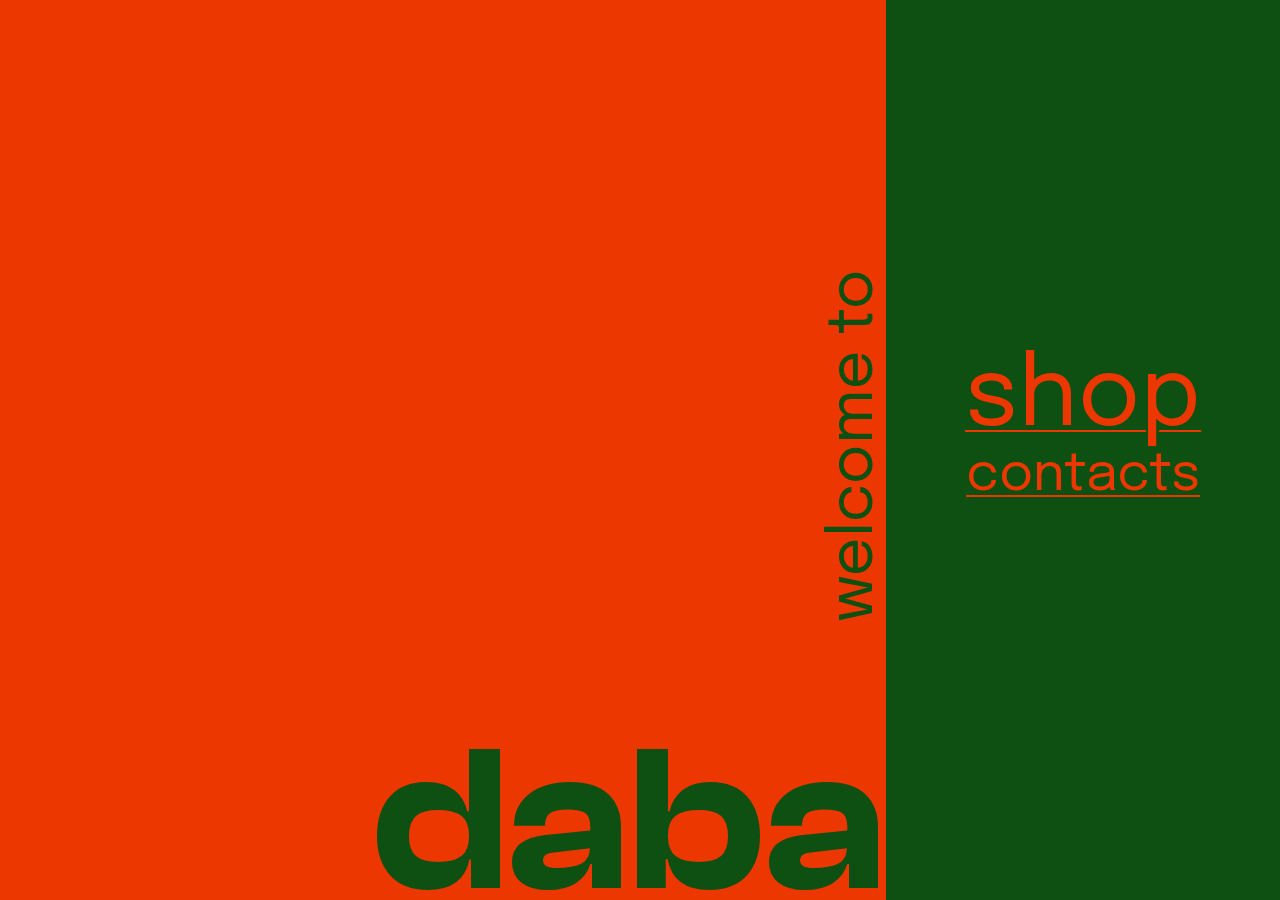
<file: index.html>
<!DOCTYPE html>
<html lang="en">
<head>
    <!-- Google tag (gtag.js) -->
    <script async src="https://www.googletagmanager.com/gtag/js?id=G-HZJKGJVN21"></script>
    <script>
        window.dataLayer = window.dataLayer || [];
        function gtag(){dataLayer.push(arguments);}
        gtag('js', new Date());

        gtag('config', 'G-HZJKGJVN21');
    </script>
    <meta charset="UTF-8">
    <meta name="viewport" content="width=device-width, initial-scale=1.0">
    <title>dabajeans - Homepage</title>
    <link rel="stylesheet" href="./css/style.css">
    <link rel="icon" type="image/x-icon" href="./images/logo.png">
    <meta name="description" content="We are a sustainable fashion brand that creates unique jeans. No jeans without daba jeans!">

</head>
<body>
    <div class="container">
        <div class="column left-column">
            <div class="row">
                <div class="vertical-text">welcome to</div>
            </div>
            <div class="row">
                <div class="title-box">
                    <p class="title">daba</p>
                </div>
            </div>
        </div>
        <div class="column right-column">
            <div class="left-side"></div>
            <div class="right-side">
                <div class="text"><p class="shop"><a href="shop">shop</a></p></div>
                <div class="text"><p class="contacts"><a href="contacts">contacts</a></p></div>
            </div>
        </div>
    </div>
</body>
</html>
</file>
<file: css/style.css>
/* Define the Epilogue font */
@font-face {
    font-family: 'ClashDisplay-Semibold';
    src: url('../font/ClashDisplay_Complete/ClashDisplay_Complete/Fonts/WEB/fonts/ClashDisplay-Semibold.woff2') format('woff2'),
         url('../font/ClashDisplay_Complete/ClashDisplay_Complete/Fonts/WEB/fonts/ClashDisplay-Semibold.woff') format('woff'),
         url('../font/ClashDisplay_Complete/ClashDisplay_Complete/Fonts/WEB/fonts/ClashDisplay-Semibold.ttf') format('truetype');
    font-weight: 600;
    font-display: swap;
    font-style: normal;
}

@font-face {
    font-family: 'ClashDisplay-Medium';
    src: url('../font/ClashDisplay_Complete/ClashDisplay_Complete/Fonts/WEB/fonts/ClashDisplay-Medium.woff2') format('woff2'),
         url('../font/ClashDisplay_Complete/ClashDisplay_Complete/Fonts/WEB/fonts/ClashDisplay-Medium.woff') format('woff'),
         url('../font/ClashDisplay_Complete/ClashDisplay_Complete/Fonts/WEB/fonts/ClashDisplay-Medium.ttf') format('truetype');
    font-weight: 500;
    font-display: swap;
    font-style: normal;
}

@font-face {
    font-family: 'Epilogue-Regular';
    src: url('../font/Epilogue_Complete/Epilogue_Complete/Fonts/WEB/fonts/Epilogue-Regular.woff2') format('woff2'),
         url('../font/Epilogue_Complete/Epilogue_Complete/Fonts/WEB/fonts/Epilogue-Regular.woff') format('woff'),
         url('../font/Epilogue_Complete/Epilogue_Complete/Fonts/WEB/fonts/Epilogue-Regular.ttf') format('truetype');
    font-weight: 400;
    font-display: swap;
    font-style: normal;
}

body, html {
    margin: 0;
    padding: 0;
    height: 100%;
    width: 100%;
    font-family: 'ClashDisplay-Semibold'; /* Apply the Epilogue font */
}

p {
    margin: 0; /* Remove any default margin */
    padding: 0; /* Remove any default padding */
}

.container {
    display: flex;
    width: 100%;
    height: 100vh; /* Ensure the container takes the full viewport height */
    overflow: hidden; /* Prevent overflow */
}

.column {
    height: 100%;
    position: relative; /* Ensure the column is the positioning context */
}

.left-column {
    background-color: #ed3700;
    flex: 9; /* 75% of the page */
    display: flex;
    flex-direction: column;
}

.row {
    flex: 1;
    position: relative;
}

.row:first-child {
    flex: 2;
    background-color: #ed3700; /* Change background color to black */
    display: flex;
    justify-content: center;
    align-items: center;
}

.row:last-child {
    flex: 1;
}

.right-column {
    background-color: #0d5011;
    flex: 4; /* 25% of the page */
    display: flex;
    flex-direction: column;
    justify-content: center;
    align-items: center;
    text-align: center;
}

.title-box {
    position: absolute;
    bottom: clamp(-15px + 0.1vh, 0px - 0.1vh, 13rem); /* Adjust this value to lower the text more */
    right: 0%; /* Position the right side of the title at the 75% line */
    margin: 0; /* Ensure no margin is applied */
    margin-bottom: -2dvw;
    padding: 0; /* Ensure no padding is applied */
}

.title {
    color: #0d5011; /* Adjust color as needed */
    font-size: 16rem; /* Adjust font size as needed */
    line-height: 1;
    font-size: clamp(3rem, -0.8462rem + 20.5128vw, 13rem);
    margin: 0; /* Remove any default margin */
    padding: 0; /* Remove any default padding */
}

.vertical-text {
    font-family: 'Epilogue-Regular';
    position: absolute;
    top: 50%;
    right: 7vh; /* Adjust this value to position the text correctly */
    transform: translateY(-50%) rotate(-90deg);
    transform-origin: right top;
    color: #0d5011; /* Adjust color as needed */
    font-size: clamp(1rem, 0.4231rem + 6.0769vh, 10rem);
    z-index: 100000;
    white-space: nowrap;
}

.right-column .text {
    font-family: 'Epilogue-Regular';
    color: #ed3700; /* Adjust color as needed */
    margin-bottom: clamp(0.5rem, 1.5vw + 2.5vw, 6rem); /* Adjust margin as needed */
    height: 50px;
    text-decoration: underline;
    text-decoration-thickness: 2px;
    text-underline-offset: 5px; /* Adjust this value to increase/decrease space between text and underline */
}

.shop {
    font-size: clamp(3.3rem, 10vw - 0.5vw, 6rem);
}

.contacts {
    display: flex;
    justify-content: center;
    align-items: center;
    text-align: center;
    font-size: clamp(0.5rem, 8vw - 2vw, 3.25rem);
    line-height: 1;
    width: 25vw;
}

/* Mobile version */
@media (max-width: 700px) {
    .container {
        flex-direction: column;
    }

    .left-column {
        flex: none;
        width: 100%;
        height: auto;
    }

    .right-column {
        width: 100%;
        height: auto;
        display: flex;
        flex-direction: row;
        justify-content: space-between;
        align-items: center;
        padding: 0rem;
    }

    .right-column .right-side {
        flex: 1; /* Right side of the green box */
        display: flex;
        flex-direction: column;
        align-items: center;
        text-align: center;
        height: 100%;
    }

    .title-box {
        position: static;
        margin: 1rem 0;
        text-align: center;
    }

    .title {
        font-size: clamp(7.5rem, 0.375rem + 38vw, 8rem);
    }

    .vertical-text {
        position: relative;
        top: 50%;
        width: 100%;
        right: 0;
        transform: translateY(0) rotate(0);
        color: #0d5011;
        font-size: clamp(2.1rem, 1.2rem + 4.8vw, 3.3rem);
        z-index: 100000;
    }

    .right-column .text {
        font-size: clamp(1rem, 4vw, 2rem);
        padding: 0;
        margin: 0;
        height: auto;
        text-align: top;
        top: 0
    }

    .shop{
        text-align: center;
        font-size: clamp(3rem, 0.75rem + 12vw, 4rem);
        width: 100%;
        margin: 1rem 0;
    }

    .contacts{
        text-align: center;
        font-size: clamp(2.1rem, 1.2rem + 4.8vw, 2.2rem);
    }

    .left-side{
        flex: 1; /* Right side of the green box */
        display: flex;
        flex-direction: column;
        justify-content: center;
        align-items: center;
        text-align: center;
        background-color: #ed3700;
        height: 100%;
    }
}


a {
    color: #ed3700; /* Adjust link color as needed */
    text-decoration: none;
}
</file>
